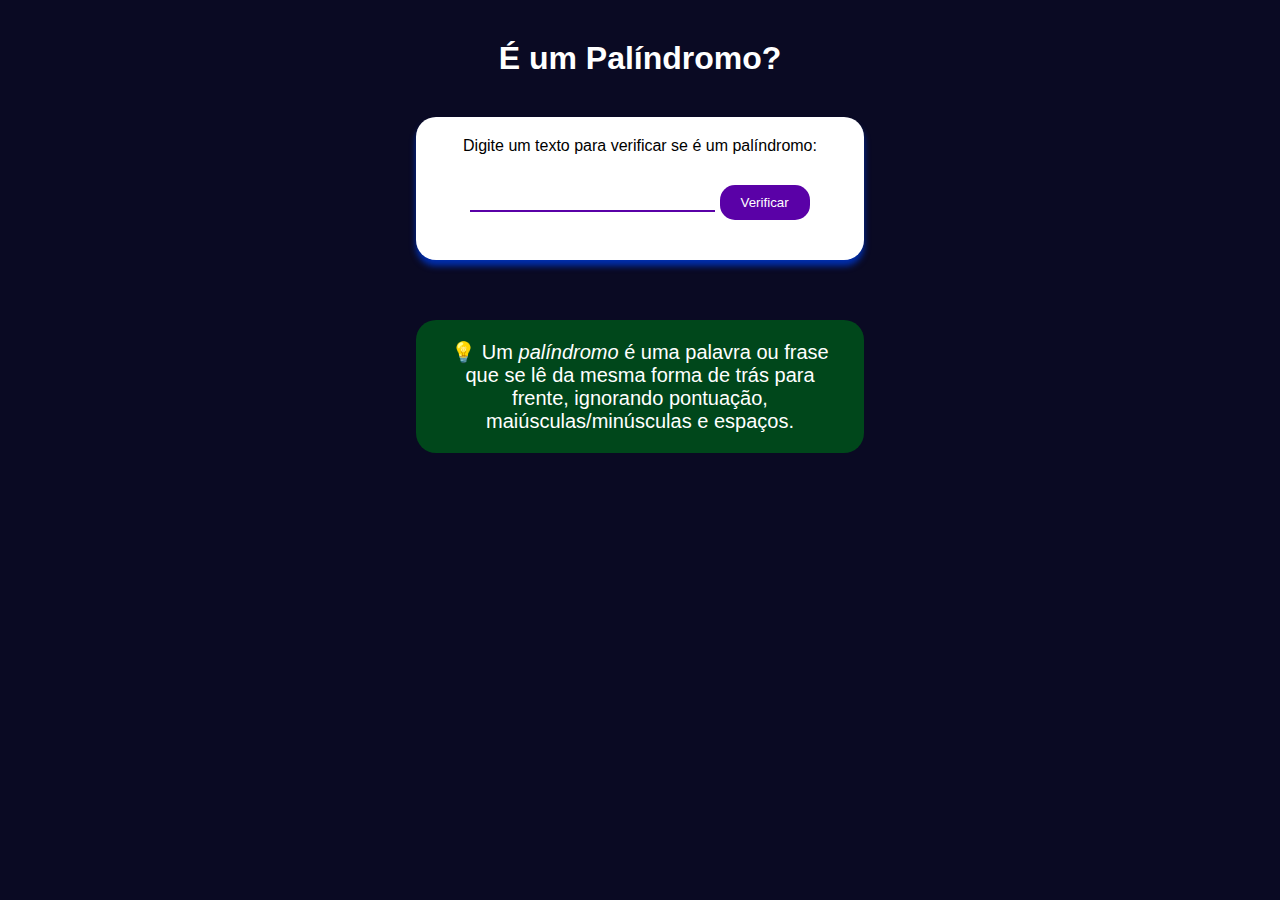
<file: Palíndromos/index.html>
<!DOCTYPE html>
<html lang="pt-BR">
<head>
    <title>Verificador de Palíndromo</title>
    <meta charset="UTF-8">
    <meta name="viewport" content="width=device-width, initial-scale=1.0">
    <link rel="stylesheet" href="style.css">
</head>
<body>
    <h1>É um Palíndromo?</h1>
    <div id="palindrome-container">
        <label for="text-input">Digite um texto para verificar se é um palíndromo:</label>
        <input autocomplete="off" id="text-input">
        <button id="check-btn">Verificar</button>
        <div id="result"></div>
    </div>
    <div id="palindrome-definition">
        <p>
            <span>💡</span>
            Um <i>palíndromo</i> é uma palavra ou frase que se lê da mesma forma de trás para frente,
            ignorando pontuação, maiúsculas/minúsculas e espaços.
        </p>
    </div>
    <script src="script.js"></script>
</body>
</html>
</file>
<file: Palíndromos/style.css>
/* Reset e fontes */
* {
    padding: 0;
    margin: 0;
    box-sizing: border-box;
    font-family: Verdana, Geneva, Tahoma, sans-serif;
}

:root {
    --border-button-colors: #5a01a7;
}

body {
    background-color: #0a0a23;
}

/* Título */
h1 {
    text-align: center;
    color: white;
    margin-top: 40px;
    margin-bottom: 40px;
}

/* Campo de texto e botão */
label {
    display: block;
    margin-bottom: 30px;
}

input {
    width: 60%;
    border: none;
    border-bottom: 2px solid var(--border-button-colors);
    outline: none;
    text-align: center;
}

button {
    background-color: var(--border-button-colors);
    color: white;
    border: none;
    cursor: pointer;
    padding: 10px;
    border-radius: 15px;
    width: 90px;
}

/* Container do verificador */
#palindrome-container {
    background-color: white;
    padding: 20px;
    border-radius: 20px;
    box-shadow: 0 6px 6px #002ead;
    width: 35%;
    margin: 0 auto 60px auto;
    text-align: center;
}

#result {
    margin-top: 20px;
    margin-bottom: 15px;
    font-size: 20px;
}

/* Definição de palíndromo */
#palindrome-definition {
    background-color: #00471b;
    width: 35%;
    margin: 20px auto;
    padding: 20px;
    color: white;
    border-radius: 20px;
    text-align: center;
    font-size: 20px;
}

/* Responsividade para telas pequenas */
@media screen and (max-width: 500px) {
    #palindrome-container,
    #palindrome-definition {
        width: 80%;
        margin: 30% auto 0 auto;
    }
}
</file>
